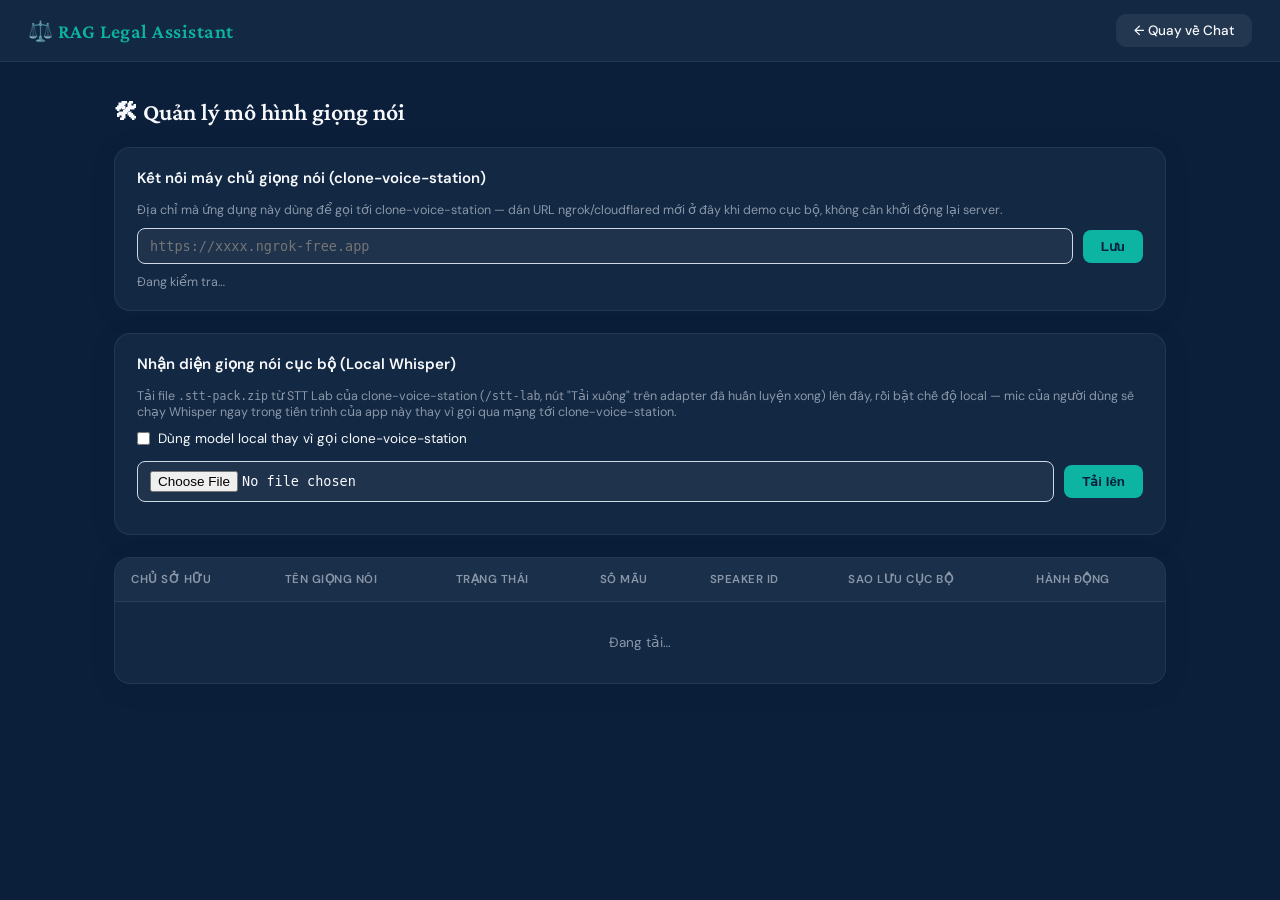
<file: templates/admin_voice_models.html>
<!DOCTYPE html>
<html lang="vi">
<head>
<meta charset="UTF-8"/>
<meta name="viewport" content="width=device-width, initial-scale=1.0"/>
<title>Quản lý mô hình giọng nói – RAG Legal Assistant</title>
<link href="https://fonts.googleapis.com/css2?family=Crimson+Pro:ital,wght@0,400;0,600;1,400&family=DM+Sans:wght@300;400;500;600&display=swap" rel="stylesheet"/>
<style>
:root {
  --navy:   #0B1F3A;
  --navy2:  #132843;
  --teal:   #0A8C7E;
  --teal2:  #0DB4A2;
  --gold:   #E8A020;
  --white:  #F7F9FC;
  --gray:   #8A97A8;
  --border: #D0D9E6;
  --red:    #D63B3B;
  --green:  #1D9B6C;
  --radius: 10px;
  --shadow: 0 4px 24px rgba(11,31,58,0.13);
}
*, *::before, *::after { box-sizing: border-box; margin: 0; padding: 0; }

body {
  font-family: 'DM Sans', sans-serif;
  background: var(--navy);
  color: var(--white);
  min-height: 100vh;
  display: flex;
  flex-direction: column;
}

nav {
  display: flex;
  align-items: center;
  gap: 12px;
  padding: 14px 28px;
  background: var(--navy2);
  border-bottom: 1px solid rgba(255,255,255,0.07);
}
nav .logo {
  font-family: 'Crimson Pro', serif;
  font-size: 20px;
  font-weight: 600;
  color: var(--teal2);
  letter-spacing: .5px;
  flex: 1;
}
.btn-nav {
  display: inline-flex;
  align-items: center;
  gap: 6px;
  padding: 8px 18px;
  border-radius: var(--radius);
  font-size: 13.5px;
  font-weight: 500;
  cursor: pointer;
  text-decoration: none;
  border: none;
  transition: all .18s;
}
.btn-back { background: rgba(255,255,255,0.07); color: var(--white); }
.btn-back:hover { background: rgba(255,255,255,0.13); }

main {
  flex: 1;
  padding: 36px 24px;
  max-width: 1100px;
  margin: 0 auto;
  width: 100%;
}

h1 {
  font-family: 'Crimson Pro', serif;
  font-size: 24px;
  font-weight: 600;
  margin-bottom: 22px;
}

.card {
  background: var(--navy2);
  border-radius: 16px;
  border: 1px solid rgba(255,255,255,0.07);
  box-shadow: var(--shadow);
  padding: 20px 22px;
  margin-bottom: 22px;
}
.card h2 {
  font-size: 15px;
  font-weight: 600;
  margin-bottom: 14px;
}

.endpoint-row {
  display: flex;
  gap: 10px;
  align-items: center;
}
.endpoint-row input {
  flex: 1;
  padding: 9px 12px;
  border-radius: 8px;
  border: 1px solid var(--border);
  background: rgba(255,255,255,0.05);
  color: var(--white);
  font-size: 13.5px;
  font-family: monospace;
}
.endpoint-row button {
  padding: 9px 18px;
  border-radius: 8px;
  border: none;
  background: var(--teal2);
  color: var(--navy);
  font-weight: 600;
  cursor: pointer;
}
.health-dot {
  display: inline-block;
  width: 9px; height: 9px;
  border-radius: 50%;
  margin-right: 6px;
}
.health-dot.up { background: #4DFFB4; }
.health-dot.down { background: #FF8080; }
.health-line { font-size: 12.5px; color: var(--gray); margin-top: 10px; }

.table-card {
  background: var(--navy2);
  border-radius: 16px;
  border: 1px solid rgba(255,255,255,0.07);
  box-shadow: var(--shadow);
  overflow: hidden;
}
table { width: 100%; border-collapse: collapse; }
thead th {
  text-align: left;
  font-size: 11.5px;
  font-weight: 600;
  text-transform: uppercase;
  letter-spacing: .5px;
  color: var(--gray);
  padding: 14px 16px;
  background: rgba(255,255,255,0.03);
  border-bottom: 1px solid rgba(255,255,255,0.07);
}
tbody td {
  padding: 12px 16px;
  font-size: 13px;
  color: var(--white);
  border-bottom: 1px solid rgba(255,255,255,0.05);
  vertical-align: middle;
}
tbody tr:last-child td { border-bottom: none; }
tbody tr:hover { background: rgba(255,255,255,0.02); }

.status-pill {
  display: inline-block;
  padding: 3px 10px;
  border-radius: 6px;
  font-size: 11px;
  font-weight: 600;
}
.status-pill.ready      { background: rgba(29,155,108,0.15); color: #4DFFB4; }
.status-pill.new,
.status-pill.collecting { background: rgba(232,160,32,0.15); color: var(--gold); }
.status-pill.training   { background: rgba(30,136,229,0.15); color: #64B5F6; }
.status-pill.failed     { background: rgba(214,59,59,0.15); color: #FF8080; }

.manage-actions { display: flex; gap: 6px; flex-wrap: wrap; }
.btn-action {
  padding: 6px 11px;
  border-radius: 7px;
  font-size: 11.5px;
  font-weight: 600;
  font-family: 'DM Sans', sans-serif;
  cursor: pointer;
  border: 1.5px solid transparent;
  background: rgba(255,255,255,0.07);
  color: var(--white);
}
.btn-action:hover { background: rgba(255,255,255,0.14); }
.btn-action.danger { color: #FF8080; }
.btn-action:disabled { opacity: .4; cursor: not-allowed; }

.empty-state { padding: 32px; text-align: center; color: var(--gray); font-size: 13.5px; }
.mono { font-family: monospace; font-size: 11.5px; color: var(--gray); }

.pack-row {
  display: flex;
  align-items: center;
  gap: 10px;
  padding: 9px 0;
  border-bottom: 1px solid rgba(255,255,255,0.05);
  font-size: 13px;
}
.pack-row:last-child { border-bottom: none; }
.pack-row .pack-label { flex: 1; }
.pack-row .pack-meta { color: var(--gray); font-size: 11.5px; }
</style>
</head>
<body>

<nav>
  <span class="logo">⚖️ RAG Legal Assistant</span>
  <a href="/" class="btn-nav btn-back">← Quay về Chat</a>
</nav>

<main>
  <h1>🛠 Quản lý mô hình giọng nói</h1>

  <div class="card">
    <h2>Kết nối máy chủ giọng nói (clone-voice-station)</h2>
    <p style="font-size:12.5px; color:var(--gray); margin-bottom:10px;">
      Địa chỉ mà ứng dụng này dùng để gọi tới clone-voice-station — dán URL ngrok/cloudflared mới ở đây khi demo cục bộ, không cần khởi động lại server.
    </p>
    <div class="endpoint-row">
      <input type="text" id="stationUrlInput" placeholder="https://xxxx.ngrok-free.app"/>
      <button id="saveStationUrlBtn">Lưu</button>
    </div>
    <div class="health-line" id="stationHealthLine">Đang kiểm tra…</div>
  </div>

  <div class="card">
    <h2>Nhận diện giọng nói cục bộ (Local Whisper)</h2>
    <p style="font-size:12.5px; color:var(--gray); margin-bottom:10px;">
      Tải file <span class="mono">.stt-pack.zip</span> từ STT Lab của clone-voice-station (<span class="mono">/stt-lab</span>, nút "Tải xuống" trên adapter đã huấn luyện xong) lên đây, rồi bật chế độ local — mic của người dùng sẽ chạy Whisper ngay trong tiến trình của app này thay vì gọi qua mạng tới clone-voice-station.
    </p>
    <label style="display:flex; align-items:center; gap:8px; font-size:13.5px; margin-bottom:14px; cursor:pointer;">
      <input type="checkbox" id="sttLocalModeToggle"/> Dùng model local thay vì gọi clone-voice-station
    </label>
    <div class="endpoint-row" style="margin-bottom:12px;">
      <input type="file" id="sttPackFileInput" accept=".zip"/>
      <button id="uploadPackBtn">Tải lên</button>
    </div>
    <div id="sttPacksList"></div>
  </div>

  <div class="table-card">
    <table>
      <thead>
        <tr>
          <th>Chủ sở hữu</th>
          <th>Tên giọng nói</th>
          <th>Trạng thái</th>
          <th>Số mẫu</th>
          <th>Speaker ID</th>
          <th>Sao lưu cục bộ</th>
          <th>Hành động</th>
        </tr>
      </thead>
      <tbody id="modelsTbody">
        <tr><td colspan="7" class="empty-state">Đang tải…</td></tr>
      </tbody>
    </table>
  </div>
</main>

<script>
const STATUS_LABEL = { new: 'Chưa ghi âm', collecting: 'Đang thu mẫu', training: 'Đang huấn luyện', ready: 'Sẵn sàng', failed: 'Lỗi' };

function escapeHtml(s) {
  const div = document.createElement('div');
  div.textContent = s == null ? '' : String(s);
  return div.innerHTML;
}

async function loadStationUrl() {
  const data = await fetch('/admin/station_url').then(r => r.json());
  document.getElementById('stationUrlInput').value = data.url || '';
  renderStationHealth(data.available);
}

function renderStationHealth(available) {
  const el = document.getElementById('stationHealthLine');
  el.innerHTML = available
    ? '<span class="health-dot up"></span>Đã kết nối tới clone-voice-station.'
    : '<span class="health-dot down"></span>Không kết nối được tới clone-voice-station ở địa chỉ này.';
}

document.getElementById('saveStationUrlBtn').addEventListener('click', async () => {
  const url = document.getElementById('stationUrlInput').value.trim();
  const res  = await fetch('/admin/station_url', {
    method: 'POST',
    headers: { 'Content-Type': 'application/json' },
    body: JSON.stringify({ url })
  });
  const data = await res.json();
  if (data.status === 'error') { alert('❌ ' + data.message); return; }
  renderStationHealth(data.available);
  loadModels();
});

async function loadSttPacks() {
  const data = await fetch('/admin/stt_local_packs').then(r => r.json());
  document.getElementById('sttLocalModeToggle').checked = !!data.local_enabled;
  renderSttPacks(data);
  const active = (data.packs || []).find(p => p.id === data.active_id);
  if (active && !active.is_warm) pollUntilWarm(15);
}

function renderSttPacks(data) {
  const el = document.getElementById('sttPacksList');
  const packs = data.packs || [];
  if (packs.length === 0) {
    el.innerHTML = '<div class="empty-state">Chưa có pack nào — tải lên một file .stt-pack.zip ở trên.</div>';
    return;
  }
  el.innerHTML = packs.map(p => {
    const isActive = p.id === data.active_id;
    // Chỉ pack đang active mới cần "warm" (giải nén + load model vào RAM) --
    // hoạt động ngầm ngay khi activate/upload (xem /admin/stt_local_packs
    // routes), badge này chỉ phản ánh việc ngầm đó đã xong chưa.
    const warmBadge = !isActive ? '' : (p.is_warm
      ? '<span class="health-dot up"></span>Sẵn sàng'
      : '<span class="health-dot down"></span>Đang tải model ngầm…');
    return `
    <div class="pack-row">
      <input type="radio" name="activePack" ${isActive ? 'checked' : ''} data-action="activate-pack" data-id="${p.id}"/>
      <span class="pack-label">${escapeHtml(p.label)}</span>
      <span class="pack-meta">${p.base_model} · Tier ${p.tier}</span>
      ${isActive ? `<span class="pack-meta" style="min-width:150px;">${warmBadge}</span>` : ''}
      <button class="btn-action danger" data-action="delete-pack" data-id="${p.id}">Xoá</button>
    </div>
  `;
  }).join('');
}

// Polls the pack list every 2s (up to 15 tries, ~30s) until the active pack
// reports is_warm -- lets the "Sẵn sàng"/"Đang tải…" badge above update on
// its own after activate/upload, instead of the admin having to reload the
// page to find out whether the background pre-warm finished.
let _warmPollTimer = null;
function pollUntilWarm(triesLeft) {
  clearTimeout(_warmPollTimer);
  if (triesLeft <= 0) return;
  _warmPollTimer = setTimeout(async () => {
    const data = await fetch('/admin/stt_local_packs').then(r => r.json());
    renderSttPacks(data);
    const active = (data.packs || []).find(p => p.id === data.active_id);
    if (active && !active.is_warm) pollUntilWarm(triesLeft - 1);
  }, 2000);
}

document.getElementById('sttLocalModeToggle').addEventListener('change', async (e) => {
  await fetch('/admin/stt_local_mode', {
    method: 'POST',
    headers: { 'Content-Type': 'application/json' },
    body: JSON.stringify({ enabled: e.target.checked }),
  });
});

document.getElementById('uploadPackBtn').addEventListener('click', async () => {
  const input = document.getElementById('sttPackFileInput');
  if (!input.files.length) { alert('Chọn một file .stt-pack.zip trước.'); return; }
  const form = new FormData();
  form.append('pack', input.files[0]);
  const res  = await fetch('/admin/stt_local_packs', { method: 'POST', body: form });
  const data = await res.json();
  if (data.status === 'error') { alert('❌ ' + data.message); return; }
  input.value = '';
  await loadSttPacks();
});

document.getElementById('sttPacksList').addEventListener('click', async (e) => {
  const actBtn = e.target.closest('[data-action="activate-pack"]');
  if (actBtn) {
    await fetch(`/admin/stt_local_packs/${actBtn.dataset.id}/activate`, { method: 'POST' });
    await loadSttPacks();
    return;
  }
  const delBtn = e.target.closest('[data-action="delete-pack"]');
  if (delBtn) {
    if (!confirm('Xoá pack này khỏi ổ đĩa?')) return;
    await fetch(`/admin/stt_local_packs/${delBtn.dataset.id}`, { method: 'DELETE' });
    await loadSttPacks();
  }
});

async function loadModels() {
  const tbody = document.getElementById('modelsTbody');
  try {
    const res = await fetch('/list_voice_models');
    if (res.status === 403) { window.location.href = '/'; return; }
    const models = await res.json();

    if (!Array.isArray(models) || models.length === 0) {
      tbody.innerHTML = '<tr><td colspan="7" class="empty-state">Chưa có giọng nói cá nhân nào được tạo.</td></tr>';
      return;
    }

    tbody.innerHTML = models.map(m => {
      const canRetrain = m.sample_count >= {{ min_samples | default(5) }} && m.status !== 'training';
      return `
        <tr>
          <td>${escapeHtml(m.owner_name)}</td>
          <td>${escapeHtml(m.name)}</td>
          <td><span class="status-pill ${m.status}">${STATUS_LABEL[m.status] || m.status}</span></td>
          <td>${m.sample_count}</td>
          <td class="mono">${escapeHtml(m.speaker_id || '—')}</td>
          <td>${m.model_local_path
              ? '<span class="status-pill ready">✓ Đã sao lưu</span>'
              : '<span class="status-pill new">Chưa có</span>'}</td>
          <td class="manage-actions">
            <button class="btn-action" ${canRetrain ? '' : 'disabled'} onclick="retrain(${m.id})">Huấn luyện lại</button>
            <button class="btn-action" onclick="disableModel(${m.id})">Vô hiệu hoá</button>
            <button class="btn-action danger" onclick="removeModel(${m.id}, '${escapeHtml(m.name)}')">Xoá</button>
          </td>
        </tr>`;
    }).join('');
  } catch (e) {
    tbody.innerHTML = `<tr><td colspan="7" class="empty-state">❌ Lỗi tải danh sách: ${escapeHtml(e.message)}</td></tr>`;
  }
}

async function retrain(id) {
  const res  = await fetch(`/admin/voice_models/${id}/retrain`, { method: 'POST' });
  const data = await res.json();
  if (data.status !== 'ok') alert('❌ ' + (data.message || 'Lỗi'));
  loadModels();
}

async function disableModel(id) {
  if (!confirm('Vô hiệu hoá giọng nói này? Người dùng sẽ không thể dùng nó để đọc câu trả lời.')) return;
  await fetch(`/admin/voice_models/${id}/disable`, { method: 'POST' });
  loadModels();
}

async function removeModel(id, name) {
  if (!confirm(`Xoá vĩnh viễn giọng nói "${name}" và toàn bộ mẫu ghi âm?`)) return;
  const res  = await fetch(`/admin/voice_models/${id}`, { method: 'DELETE' });
  const data = await res.json();
  if (data.message) alert('⚠️ ' + data.message);
  loadModels();
}

(async function init() {
  await loadStationUrl();
  await loadSttPacks();
  await loadModels();
})();
</script>
</body>
</html>
</file>
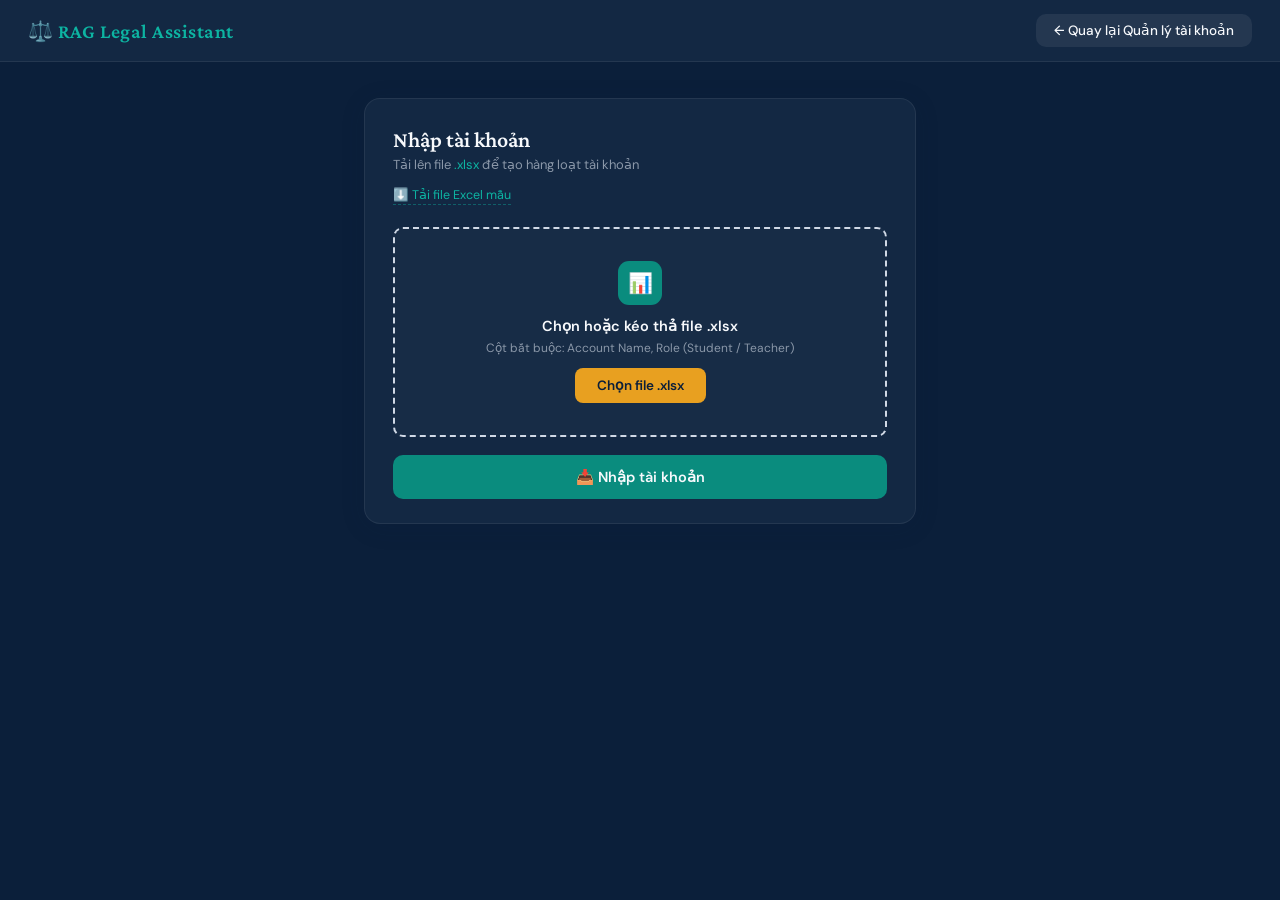
<file: templates/import_account.html>
<!DOCTYPE html>
<html lang="vi">
<head>
<meta charset="UTF-8"/>
<meta name="viewport" content="width=device-width, initial-scale=1.0"/>
<title>Nhập tài khoản – RAG Legal Assistant</title>
<link href="https://fonts.googleapis.com/css2?family=Crimson+Pro:ital,wght@0,400;0,600;1,400&family=DM+Sans:wght@300;400;500;600&display=swap" rel="stylesheet"/>
<style>
:root {
  --navy:   #0B1F3A;
  --navy2:  #132843;
  --teal:   #0A8C7E;
  --teal2:  #0DB4A2;
  --gold:   #E8A020;
  --white:  #F7F9FC;
  --gray:   #8A97A8;
  --border: #D0D9E6;
  --red:    #D63B3B;
  --green:  #1D9B6C;
  --radius: 10px;
  --shadow: 0 4px 24px rgba(11,31,58,0.13);
}
*, *::before, *::after { box-sizing: border-box; margin: 0; padding: 0; }

body {
  font-family: 'DM Sans', sans-serif;
  background: var(--navy);
  color: var(--white);
  min-height: 100vh;
  display: flex;
  flex-direction: column;
}

nav {
  display: flex;
  align-items: center;
  gap: 12px;
  padding: 14px 28px;
  background: var(--navy2);
  border-bottom: 1px solid rgba(255,255,255,0.07);
}
nav .logo {
  font-family: 'Crimson Pro', serif;
  font-size: 20px;
  font-weight: 600;
  color: var(--teal2);
  letter-spacing: .5px;
  flex: 1;
}
.btn-nav {
  display: inline-flex;
  align-items: center;
  gap: 6px;
  padding: 8px 18px;
  border-radius: var(--radius);
  font-size: 13.5px;
  font-weight: 500;
  cursor: pointer;
  text-decoration: none;
  border: none;
  transition: all .18s;
}
.btn-back { background: rgba(255,255,255,0.07); color: var(--white); }
.btn-back:hover { background: rgba(255,255,255,0.13); }

main {
  flex: 1;
  display: flex;
  align-items: flex-start;
  justify-content: center;
  padding: 36px 24px;
  max-width: 600px;
  margin: 0 auto;
  width: 100%;
}

.upload-card {
  flex: 1;
  background: var(--navy2);
  border-radius: 16px;
  padding: 28px 28px 24px;
  border: 1px solid rgba(255,255,255,0.07);
  box-shadow: var(--shadow);
}

.panel-title {
  font-family: 'Crimson Pro', serif;
  font-size: 22px;
  font-weight: 600;
  margin-bottom: 4px;
  color: var(--white);
}
.panel-subtitle {
  font-size: 13px;
  color: var(--gray);
  margin-bottom: 10px;
}
.panel-subtitle span { color: var(--teal2); }

.template-link {
  display: inline-flex;
  align-items: center;
  gap: 6px;
  font-size: 12.5px;
  color: var(--teal2);
  text-decoration: none;
  margin-bottom: 22px;
  border-bottom: 1px dashed rgba(13,180,162,0.4);
  padding-bottom: 1px;
  transition: opacity .18s;
}
.template-link:hover { opacity: .8; }

.drop-zone {
  border: 2px dashed var(--border);
  border-radius: var(--radius);
  padding: 32px 20px;
  text-align: center;
  cursor: pointer;
  transition: all .2s;
  position: relative;
  background: rgba(255,255,255,0.02);
}
.drop-zone:hover, .drop-zone.dragover {
  border-color: var(--teal2);
  background: rgba(10,140,126,0.07);
}
.drop-zone input[type=file] {
  position: absolute; inset: 0;
  opacity: 0; cursor: pointer; width: 100%; height: 100%;
}
.drop-zone .dz-icon {
  width: 44px; height: 44px;
  background: var(--teal);
  border-radius: 11px;
  display: flex; align-items: center; justify-content: center;
  margin: 0 auto 12px;
  font-size: 20px;
}
.drop-zone h2 { font-size: 14.5px; font-weight: 600; color: var(--white); margin-bottom: 5px; }
.drop-zone p  { font-size: 12px; color: var(--gray); }
.drop-zone .btn-select {
  display: inline-block;
  margin-top: 12px;
  padding: 9px 22px;
  background: var(--gold);
  color: var(--navy);
  border-radius: 8px;
  font-size: 13.5px;
  font-weight: 600;
  cursor: pointer;
  transition: opacity .18s;
}
.drop-zone .btn-select:hover { opacity: .88; }

.file-chosen {
  display: none;
  align-items: center;
  gap: 12px;
  margin-top: 12px;
  padding: 11px 13px;
  background: rgba(29,155,108,0.12);
  border-radius: 8px;
  border: 1px solid rgba(29,155,108,0.3);
}
.file-chosen .file-icon { font-size: 20px; }
.file-chosen .file-info { flex: 1; min-width: 0; }
.file-chosen .file-name { font-size: 13px; font-weight: 500; color: var(--white); white-space: nowrap; overflow: hidden; text-overflow: ellipsis; }
.file-chosen .file-size { font-size: 11px; color: var(--gray); }
.file-chosen .remove-btn { background: none; border: none; color: var(--gray); cursor: pointer; font-size: 15px; padding: 4px; transition: color .15s; }
.file-chosen .remove-btn:hover { color: var(--red); }

.global-error { display: none; background: rgba(214,59,59,0.12); border: 1px solid rgba(214,59,59,0.35); color: #FF8080; border-radius: 8px; padding: 10px 13px; font-size: 13px; margin-top: 14px; }

.btn-submit {
  width: 100%;
  padding: 13px;
  background: var(--teal);
  color: var(--white);
  border: none;
  border-radius: var(--radius);
  font-size: 14.5px;
  font-weight: 600;
  font-family: 'DM Sans', sans-serif;
  cursor: pointer;
  transition: all .2s;
  display: flex; align-items: center; justify-content: center; gap: 8px;
  margin-top: 18px;
}
.btn-submit:hover { background: var(--teal2); }
.btn-submit:disabled { opacity: .5; cursor: not-allowed; }
.btn-submit .spinner { width: 15px; height: 15px; border: 2px solid rgba(255,255,255,0.3); border-top-color: white; border-radius: 50%; animation: spin .7s linear infinite; display: none; }
@keyframes spin { to { transform: rotate(360deg); } }

.success-banner { display: none; background: rgba(29,155,108,0.12); border: 1px solid rgba(29,155,108,0.35); border-radius: 10px; padding: 14px; text-align: center; margin-top: 14px; }
.success-banner .s-icon { font-size: 26px; margin-bottom: 5px; }
.success-banner h3 { font-size: 14px; font-weight: 600; color: #4DFFB4; margin-bottom: 4px; }
.success-banner p { font-size: 12px; color: var(--gray); line-height: 1.6; white-space: pre-line; }
</style>
</head>
<body>

<nav>
  <span class="logo">⚖️ RAG Legal Assistant</span>
  <a href="/manage_accounts" class="btn-nav btn-back">← Quay lại Quản lý tài khoản</a>
</nav>

<main>
  <div class="upload-card">
    <h1 class="panel-title">Nhập tài khoản</h1>
    <p class="panel-subtitle">Tải lên file <span>.xlsx</span> để tạo hàng loạt tài khoản</p>

    <a href="/download_account_template" class="template-link">⬇️ Tải file Excel mẫu</a>

    <div class="drop-zone" id="accDropZone">
      <input type="file" id="accInput" accept=".xlsx"/>
      <div class="dz-icon">📊</div>
      <h2>Chọn hoặc kéo thả file .xlsx</h2>
      <p>Cột bắt buộc: Account Name, Role (Student / Teacher)</p>
      <div class="btn-select">Chọn file .xlsx</div>
    </div>

    <div class="file-chosen" id="accFileChosen">
      <span class="file-icon">📋</span>
      <div class="file-info">
        <div class="file-name" id="accFileName">–</div>
        <div class="file-size" id="accFileSize">–</div>
      </div>
      <button class="remove-btn" id="accRemoveFile" title="Xoá file">✕</button>
    </div>

    <div class="global-error" id="accGlobalError"></div>

    <button class="btn-submit" id="accSubmitBtn" onclick="handleAccSubmit()">
      <div class="spinner" id="accSpinner"></div>
      <span id="accBtnText">📥 Nhập tài khoản</span>
    </button>

    <div class="success-banner" id="accSuccessBanner">
      <div class="s-icon">✅</div>
      <h3>Nhập hoàn tất!</h3>
      <p id="accSuccessMsg"></p>
      <button class="btn-submit" id="accErrorBtn" style="display:none; background: var(--red); margin-top: 12px;" onclick="downloadAccErrors()">
        ⚠️ Tải tài khoản lỗi
      </button>
    </div>
  </div>
</main>

<script>
let accSelectedFile = null;
let accErrorReportB64 = null;

const accDropZone   = document.getElementById('accDropZone');
const accInput      = document.getElementById('accInput');
const accFileChosen = document.getElementById('accFileChosen');

accInput.addEventListener('change', e => { if (e.target.files[0]) setAccFile(e.target.files[0]); });
document.getElementById('accRemoveFile').addEventListener('click', () => {
  accSelectedFile = null;
  accInput.value  = '';
  accFileChosen.style.display = 'none';
  accDropZone.style.display   = 'block';
});

accDropZone.addEventListener('dragover', e => { e.preventDefault(); accDropZone.classList.add('dragover'); });
accDropZone.addEventListener('dragleave', () => accDropZone.classList.remove('dragover'));
accDropZone.addEventListener('drop', e => {
  e.preventDefault();
  accDropZone.classList.remove('dragover');
  const f = e.dataTransfer.files[0];
  if (f && f.name.endsWith('.xlsx')) setAccFile(f);
  else alert('Vui lòng chỉ tải lên file .xlsx!');
});

function setAccFile(f) {
  accSelectedFile = f;
  document.getElementById('accFileName').textContent = f.name;
  document.getElementById('accFileSize').textContent = (f.size / 1024 / 1024).toFixed(2) + ' MB';
  accFileChosen.style.display = 'flex';
  accDropZone.style.display   = 'none';
  document.getElementById('accGlobalError').style.display = 'none';
}

async function handleAccSubmit() {
  const errEl = document.getElementById('accGlobalError');
  errEl.style.display = 'none';

  if (!accSelectedFile) {
    errEl.textContent = '⚠️ Vui lòng chọn file .xlsx';
    errEl.style.display = 'block';
    return;
  }

  const btn = document.getElementById('accSubmitBtn');
  btn.disabled = true;
  document.getElementById('accSpinner').style.display = 'block';
  document.getElementById('accBtnText').textContent   = 'Đang xử lý…';

  const fd = new FormData();
  fd.append('account_file', accSelectedFile);

  try {
    const res  = await fetch('/import_account', { method: 'POST', body: fd });
    const data = await res.json();
    if (data.status === 'ok') {
      document.getElementById('accSuccessBanner').style.display = 'block';
      document.getElementById('accSuccessMsg').textContent = data.message;
      btn.style.display = 'none';

      if (data.has_errors && data.error_report_b64) {
        accErrorReportB64 = data.error_report_b64;
        document.getElementById('accErrorBtn').style.display = 'inline-flex';
      }
    } else {
      throw new Error(data.message || 'Lỗi máy chủ');
    }
  } catch (err) {
    errEl.textContent = '❌ Lỗi: ' + err.message; errEl.style.display = 'block';
    btn.disabled = false;
    document.getElementById('accSpinner').style.display = 'none';
    document.getElementById('accBtnText').textContent   = '📥 Nhập tài khoản';
  }
}

function downloadAccErrors() {
  if (!accErrorReportB64) return;
  const bytes = Uint8Array.from(atob(accErrorReportB64), c => c.charCodeAt(0));
  const blob  = new Blob([bytes], { type: 'application/vnd.openxmlformats-officedocument.spreadsheetml.sheet' });
  const url   = URL.createObjectURL(blob);
  const a     = document.createElement('a');
  a.href = url;
  a.download = 'tai_khoan_loi.xlsx';
  document.body.appendChild(a);
  a.click();
  a.remove();
  URL.revokeObjectURL(url);
}
</script>
</body>
</html>
</file>
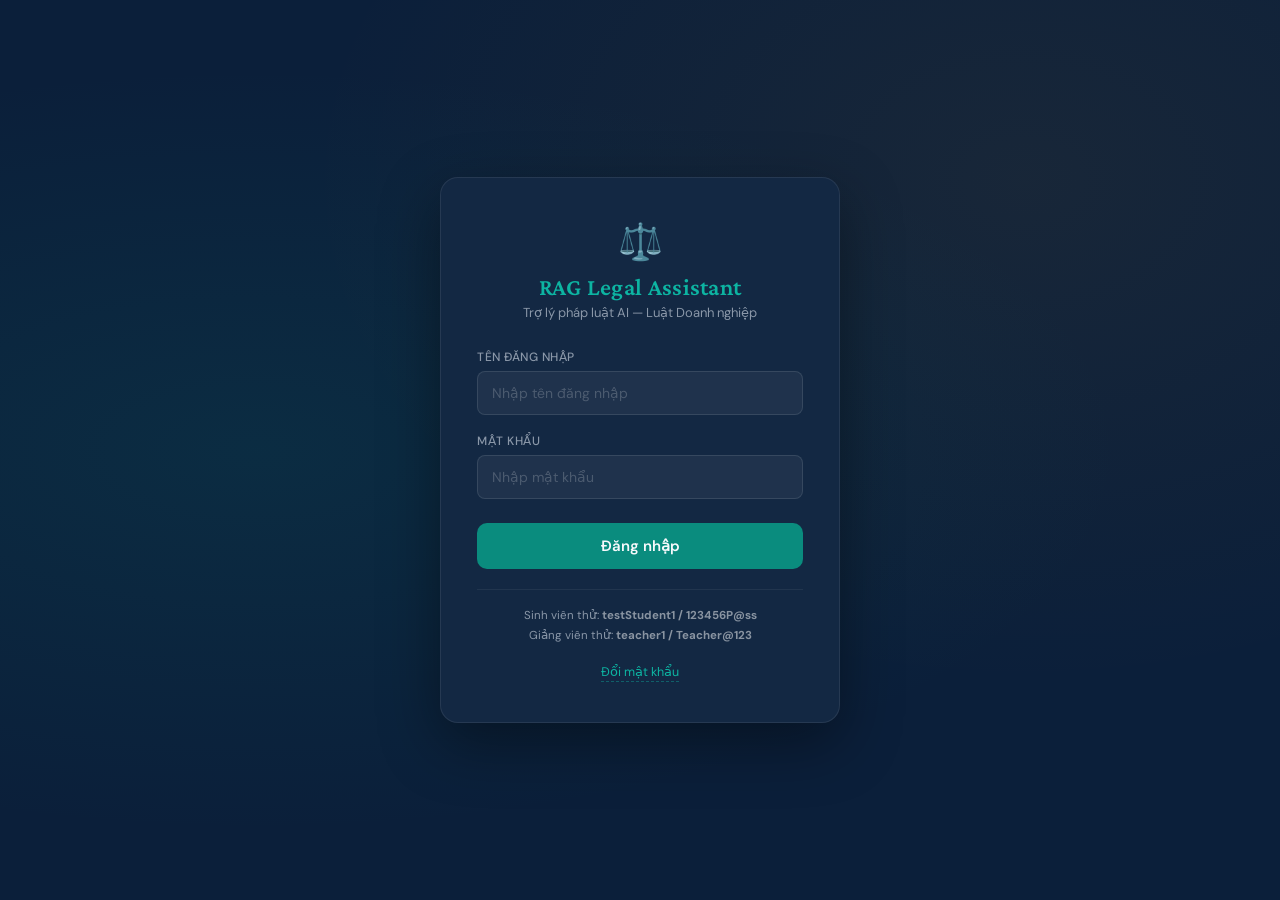
<file: templates/login.html>
<!DOCTYPE html>
<html lang="vi">
<head>
<meta charset="UTF-8"/>
<meta name="viewport" content="width=device-width,initial-scale=1.0"/>
<title>Đăng nhập – RAG Legal Assistant</title>
<link href="https://fonts.googleapis.com/css2?family=Crimson+Pro:ital,wght@0,400;0,600;1,400&family=DM+Sans:wght@300;400;500;600&display=swap" rel="stylesheet"/>
<style>
:root {
  --navy:  #0B1F3A; --navy2: #132843;
  --teal:  #0A8C7E; --teal2: #0DB4A2;
  --gold:  #E8A020; --white: #F7F9FC;
  --gray:  #8A97A8; --border:#D0D9E6;
  --red:   #D63B3B; --radius:10px;
}
*{box-sizing:border-box;margin:0;padding:0;}
html,body{height:100%;font-family:'DM Sans',sans-serif;}
body{
  background:var(--navy);
  display:grid;place-items:center;min-height:100vh;
  background-image: radial-gradient(ellipse at 20% 50%, rgba(10,140,126,0.12) 0%, transparent 60%),
                    radial-gradient(ellipse at 80% 20%, rgba(232,160,32,0.06) 0%, transparent 50%);
}
.card{
  background:var(--navy2);
  border:1px solid rgba(255,255,255,0.08);
  border-radius:18px;
  padding:40px 36px;
  width:100%;max-width:400px;
  box-shadow:0 20px 60px rgba(0,0,0,0.4);
}
.logo{
  text-align:center;margin-bottom:28px;
}
.logo .icon{font-size:36px;margin-bottom:8px;}
.logo h1{
  font-family:'Crimson Pro',serif;
  font-size:24px;font-weight:600;
  color:var(--teal2);letter-spacing:.3px;
}
.logo p{font-size:13px;color:var(--gray);margin-top:4px;}

label{
  display:block;font-size:12px;font-weight:500;
  color:var(--gray);text-transform:uppercase;letter-spacing:.5px;
  margin-bottom:6px;margin-top:18px;
}
input{
  width:100%;padding:12px 14px;
  background:rgba(255,255,255,0.05);
  border:1.5px solid rgba(255,255,255,0.1);
  border-radius:8px;color:var(--white);
  font-size:14px;font-family:'DM Sans',sans-serif;
  transition:border-color .18s;
}
input:focus{outline:none;border-color:var(--teal2);background:rgba(255,255,255,0.07);}
input::placeholder{color:rgba(255,255,255,0.2);}

.btn-login{
  width:100%;margin-top:24px;
  padding:13px;background:var(--teal);
  color:var(--white);border:none;border-radius:var(--radius);
  font-size:15px;font-weight:600;font-family:'DM Sans',sans-serif;
  cursor:pointer;transition:background .18s;
}
.btn-login:hover{background:var(--teal2);}

.error-msg{
  display:none;margin-top:14px;
  background:rgba(214,59,59,0.12);
  border:1px solid rgba(214,59,59,0.3);
  color:#FF8080;border-radius:8px;
  padding:10px 14px;font-size:13px;text-align:center;
}
.hint{
  margin-top:20px;padding-top:16px;
  border-top:1px solid rgba(255,255,255,0.06);
  font-size:11.5px;color:var(--gray);text-align:center;line-height:1.7;
}
.hint strong{color:rgba(255,255,255,0.5);}

.toggle-link{
  display:block;text-align:center;margin-top:18px;
  font-size:12.5px;color:var(--teal2);cursor:pointer;
  text-decoration:none;border-bottom:1px dashed rgba(13,180,162,0.4);
  padding-bottom:1px;width:fit-content;margin-left:auto;margin-right:auto;
}
.toggle-link:hover{opacity:.8;}

.panel{display:none;}
.panel.active{display:block;}

.pw-hint{font-size:11px;color:var(--gray);margin-top:6px;line-height:1.5;}
.success-msg{
  display:none;margin-top:14px;
  background:rgba(29,155,108,0.12);
  border:1px solid rgba(29,155,108,0.3);
  color:#4DFFB4;border-radius:8px;
  padding:10px 14px;font-size:13px;text-align:center;
}
</style>
</head>
<body>
<div class="card">
  <div class="logo">
    <div class="icon">⚖️</div>
    <h1>RAG Legal Assistant</h1>
    <p>Trợ lý pháp luật AI — Luật Doanh nghiệp</p>
  </div>

  <!-- ══ LOGIN PANEL ══ -->
  <div class="panel active" id="panelLogin">
    <form id="loginForm">
      <label>Tên đăng nhập</label>
      <input type="text" id="username" placeholder="Nhập tên đăng nhập" required/>

      <label>Mật khẩu</label>
      <input type="password" id="password" placeholder="Nhập mật khẩu" required/>

      <button type="submit" class="btn-login">Đăng nhập</button>
    </form>

    <div class="error-msg" id="errMsg">❌ Sai tên đăng nhập hoặc mật khẩu</div>

    <div class="hint">
      Sinh viên thử: <strong>testStudent1 / 123456P@ss</strong><br/>
      Giảng viên thử: <strong>teacher1 / Teacher@123</strong>
    </div>

    <span class="toggle-link" onclick="showPanel('changePw')">Đổi mật khẩu</span>
  </div>

  <!-- ══ CHANGE PASSWORD PANEL ══ -->
  <div class="panel" id="panelChangePw">
    <form id="changePwForm">
      <label>Tên đăng nhập</label>
      <input type="text" id="cpUsername" placeholder="Nhập tên đăng nhập" required/>

      <label>Mật khẩu cũ</label>
      <input type="password" id="cpOldPassword" placeholder="Nhập mật khẩu cũ" required/>

      <label>Mật khẩu mới</label>
      <input type="password" id="cpNewPassword" placeholder="Nhập mật khẩu mới" required/>
      <div class="pw-hint">Tối thiểu 8 ký tự, gồm chữ hoa, chữ thường, số và ký tự đặc biệt.</div>

      <label>Xác nhận mật khẩu mới</label>
      <input type="password" id="cpConfirmPassword" placeholder="Nhập lại mật khẩu mới" required/>

      <button type="submit" class="btn-login">Đổi mật khẩu</button>
    </form>

    <div class="error-msg" id="cpErrMsg"></div>
    <div class="success-msg" id="cpSuccessMsg"></div>

    <span class="toggle-link" onclick="showPanel('login')">← Quay lại đăng nhập</span>
  </div>
</div>

<script>
function showPanel(name) {
  document.getElementById('panelLogin').classList.toggle('active', name === 'login');
  document.getElementById('panelChangePw').classList.toggle('active', name === 'changePw');
  document.getElementById('errMsg').style.display = 'none';
  document.getElementById('cpErrMsg').style.display = 'none';
  document.getElementById('cpSuccessMsg').style.display = 'none';
}

document.getElementById("loginForm").addEventListener("submit", async function(e) {
  e.preventDefault();
  const username = document.getElementById("username").value;
  const password = document.getElementById("password").value;
  const errEl = document.getElementById("errMsg");
  errEl.style.display = "none";

  try {
    const res  = await fetch("/login", {
      method: "POST",
      headers: {"Content-Type":"application/json"},
      body: JSON.stringify({ student_name: username, password })
    });
    const data = await res.json();
    if (data.status === "success") {
      window.location.href = "/";
    } else {
      errEl.textContent = data.message ? "❌ " + data.message : "❌ Sai tên đăng nhập hoặc mật khẩu";
      errEl.style.display = "block";
    }
  } catch(err) {
    errEl.textContent = "❌ Lỗi kết nối server";
    errEl.style.display = "block";
  }
});

const PASSWORD_RE = /^(?=.*[a-z])(?=.*[A-Z])(?=.*\d)(?=.*[^A-Za-z0-9]).{8,}$/;

document.getElementById("changePwForm").addEventListener("submit", async function(e) {
  e.preventDefault();
  const username        = document.getElementById("cpUsername").value.trim();
  const oldPassword     = document.getElementById("cpOldPassword").value;
  const newPassword     = document.getElementById("cpNewPassword").value;
  const confirmPassword = document.getElementById("cpConfirmPassword").value;
  const errEl     = document.getElementById("cpErrMsg");
  const successEl = document.getElementById("cpSuccessMsg");
  errEl.style.display = "none";
  successEl.style.display = "none";

  if (newPassword !== confirmPassword) {
    errEl.textContent = "❌ Mật khẩu mới và xác nhận mật khẩu không khớp.";
    errEl.style.display = "block";
    return;
  }
  if (!PASSWORD_RE.test(newPassword)) {
    errEl.textContent = "❌ Mật khẩu mới cần tối thiểu 8 ký tự, gồm chữ hoa, chữ thường, số và ký tự đặc biệt.";
    errEl.style.display = "block";
    return;
  }

  try {
    const res  = await fetch("/change_password", {
      method: "POST",
      headers: {"Content-Type":"application/json"},
      body: JSON.stringify({
        username, old_password: oldPassword,
        new_password: newPassword, confirm_password: confirmPassword
      })
    });
    const data = await res.json();
    if (data.status === "ok") {
      successEl.textContent = "✅ " + data.message;
      successEl.style.display = "block";
      document.getElementById("changePwForm").reset();
    } else {
      errEl.textContent = "❌ " + (data.message || "Đổi mật khẩu thất bại.");
      errEl.style.display = "block";
    }
  } catch(err) {
    errEl.textContent = "❌ Lỗi kết nối server";
    errEl.style.display = "block";
  }
});
</script>
</body>
</html>
</file>
